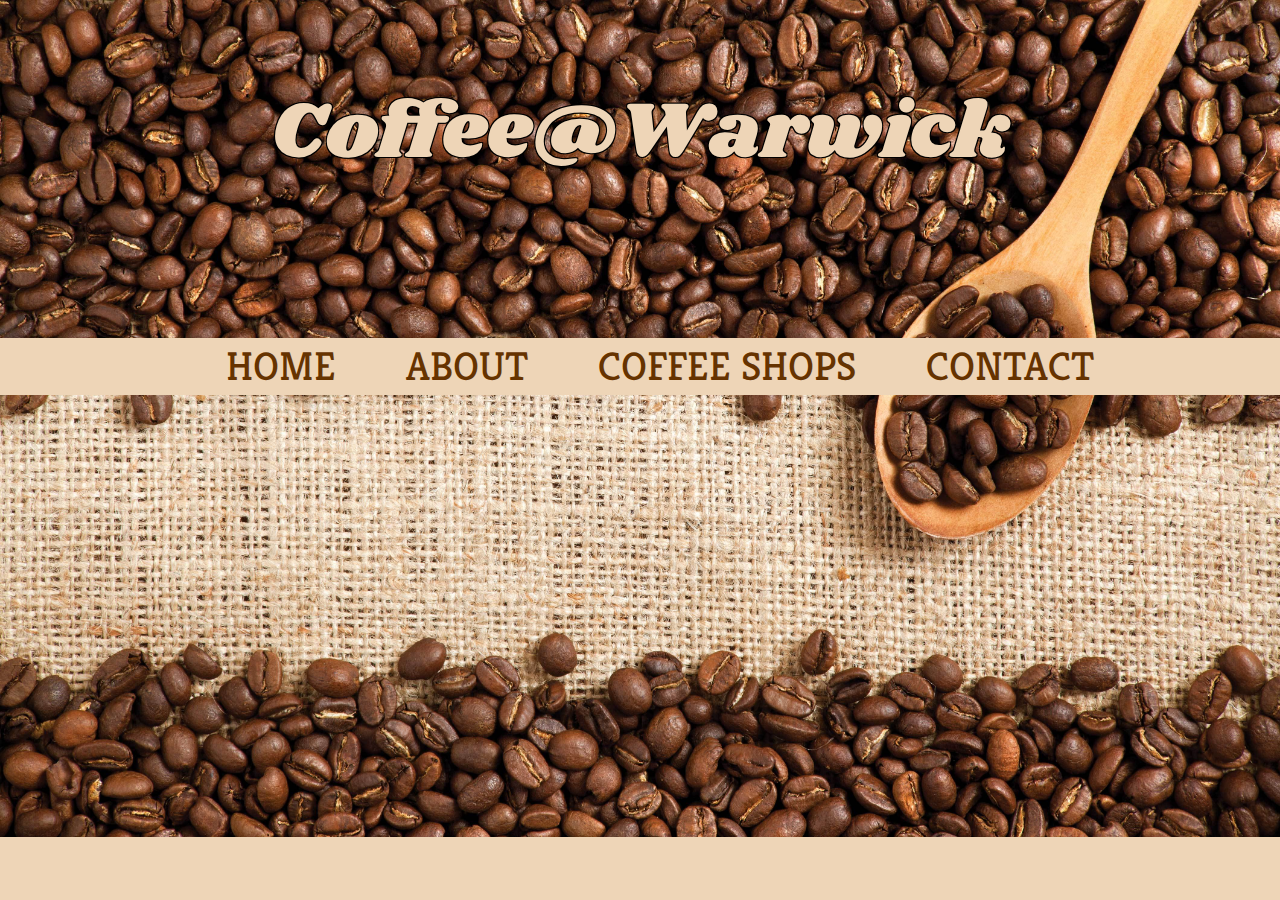
<file: index.html>
<!DOCTYPE html>

<head>
  <title>Coffee@Warwick</title>
  <link rel="icon" href="CoffeeEmoji.jpg" sizes="16x16" type="image/jpg">
  <link rel="stylesheet" href="https://maxcdn.bootstrapcdn.com/bootstrap/3.4.0/css/bootstrap.min.css">
  <link rel="stylesheet" href="styles.css">
  <link href="https://fonts.googleapis.com/css?family=Shrikhand" rel="stylesheet">
  <link href="https://fonts.googleapis.com/css?family=Kreon" rel="stylesheet">
</head>

<body>
  <div>
  <h1>Coffee@Warwick</h1>
   <ul>
     <li> <a href="index.html">HOME</a></li>
     <li id="about"><a href="about.html">ABOUT</a></li>
     <li id="coffeeshops"><a href="coffeeshops.html">COFFEE SHOPS</a></li>
     <li id="contactus"><a href="contact.html">CONTACT</a></li>
   </ul>
  </div>

</body>
</file>
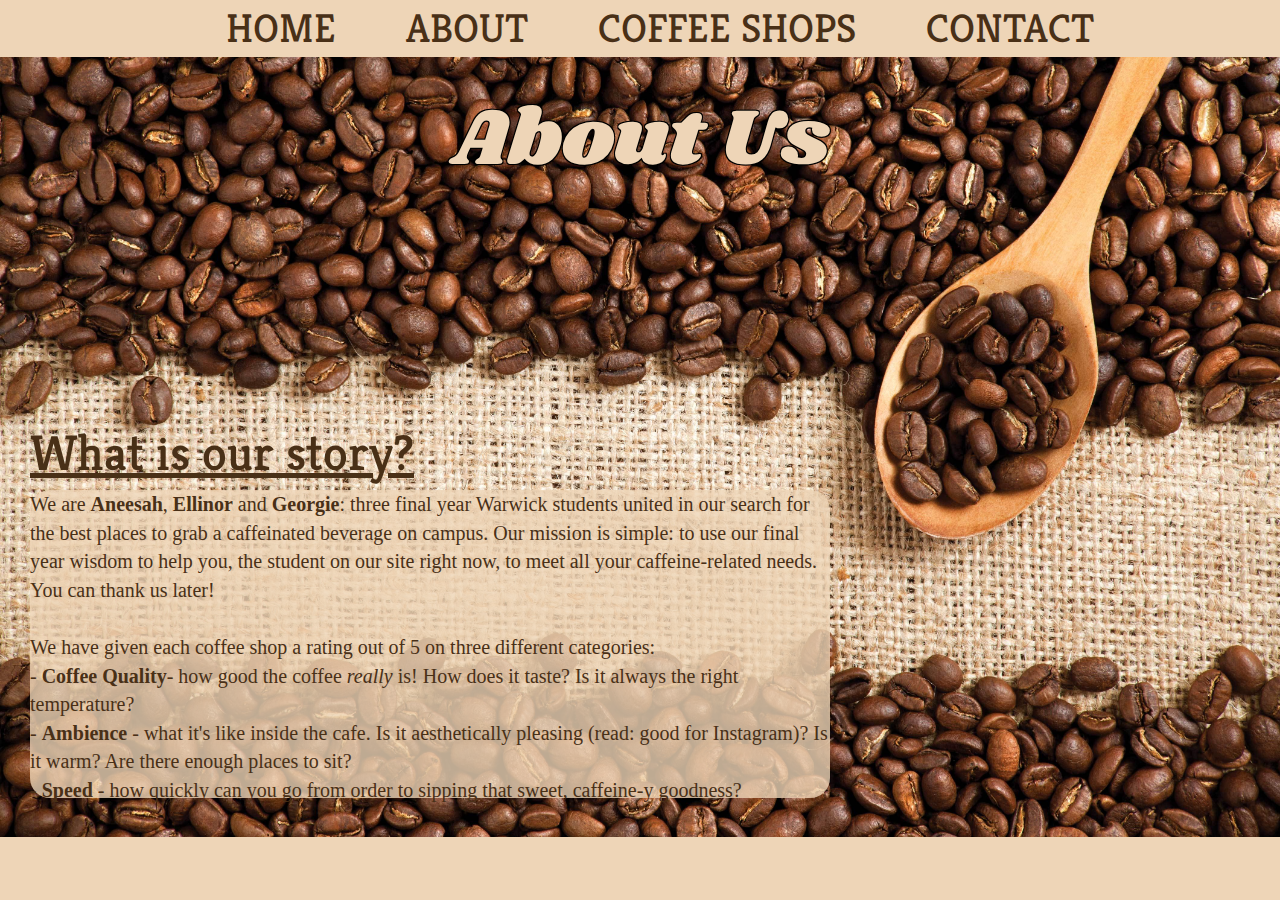
<file: about.html>
<!DOCTYPE html>

<head>
    <title>About</title>
    <link rel="icon" href="CoffeeEmoji.jpg" sizes="16x16" type="image/jpg">
    <link rel="stylesheet" href="https://maxcdn.bootstrapcdn.com/bootstrap/3.4.0/css/bootstrap.min.css">
    <link rel="stylesheet" href="aboutpagestyles.css">
    <link href="https://fonts.googleapis.com/css?family=Shrikhand" rel="stylesheet">
    <link href="https://fonts.googleapis.com/css?family=Kreon" rel="stylesheet">
</head>

<body>
  <div class="Title">
   <ul>
     <li> <a href="index.html">HOME</a></li>
     <li id="about"><a href="about.html">ABOUT</a></li>
     <li id="coffeeshops"><a href="coffeeshops.html">COFFEE SHOPS</a></li>
     <li id="contactus"><a href="contact.html">CONTACT</a></li>
   </ul>
   <h1>About Us</h1>
  </div>

  <div class="Content">
    <h2>What is our story?</h2>
    <p>We are <strong>Aneesah</strong>, <strong>Ellinor</strong> and <strong>Georgie</strong>: three final year Warwick students united in our search for the best places to grab a caffeinated beverage on campus. Our mission is simple: to use our final year wisdom to help you, the student on our site right now, to meet all your caffeine-related needs. You can thank us later!<br><br>
    We have given each coffee shop a rating out of 5 on three different categories:<br>
      - <strong>Coffee Quality</strong>- how good the coffee <i>really</i> is! How does it taste? Is it always the right temperature?<br>
      - <strong>Ambience</strong> - what it's like inside the cafe. Is it aesthetically pleasing (read: good for Instagram)? Is it warm? Are there enough places to sit?<br>
      - <strong>Speed</strong> - how quickly can you go from order to sipping that sweet, caffeine-y goodness?<br>
    </p>
  </div>
</body>
</file>
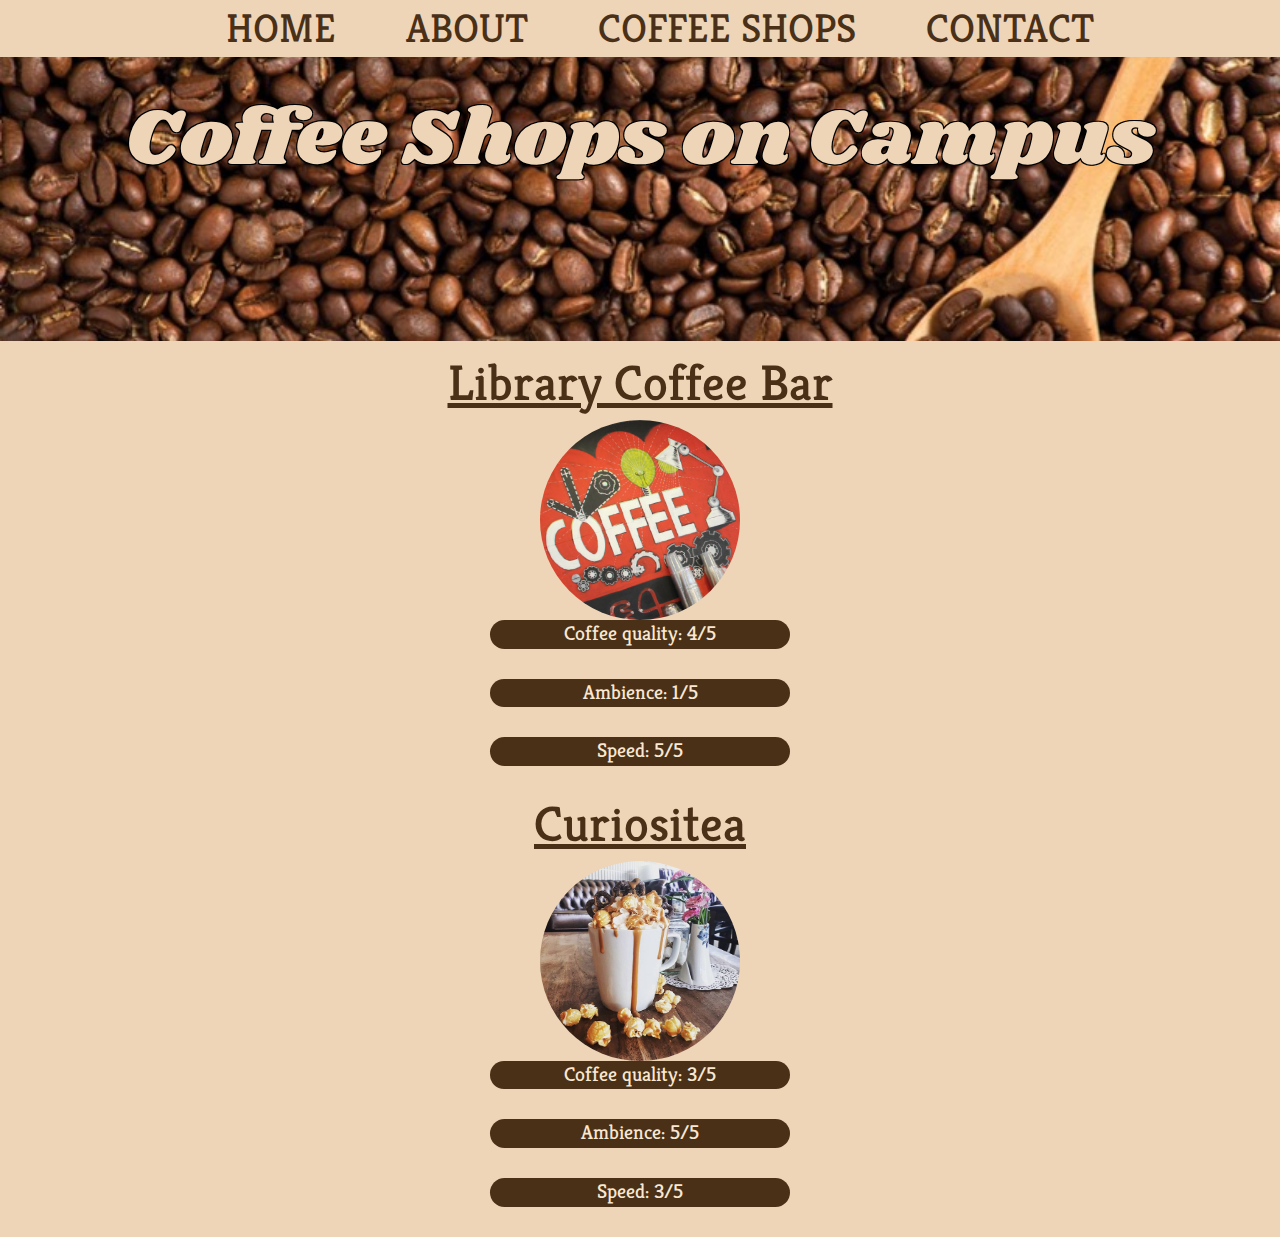
<file: coffeeshops.html>
<!DOCTYPE html>

<head>
    <title>Coffee Shops on Campus</title>
    <link rel="icon" href="CoffeeEmoji.jpg" sizes="16x16" type="image/jpg">
    <link rel="stylesheet" href="https://maxcdn.bootstrapcdn.com/bootstrap/3.4.0/css/bootstrap.min.css">
    <link rel="stylesheet" href="coffeeshopsstyles.css">
    <link href="https://fonts.googleapis.com/css?family=Shrikhand" rel="stylesheet">
    <link href="https://fonts.googleapis.com/css?family=Kreon" rel="stylesheet">
</head>

<body>
  <div>
   <ul>
     <li> <a href="index.html">HOME</a></li>
     <li id="about"><a href="about.html">ABOUT</a></li>
     <li id="coffeeshops"><a href="coffeeshops.html">COFFEE SHOPS</a></li>
     <li id="contactus"><a href="contact.html">CONTACT</a></li>
   </ul>
  </div>
   <h1>Coffee Shops on Campus</h1>
  <div>
    <h2>Library Coffee Bar </h2>
    <img src='librarysquare.png' class='circle' height='200' width='200'>
    <p> Coffee quality: 4/5 </p>
    <p> Ambience: 1/5 </p>
    <p> Speed: 5/5 </p>
  </div>
<div>
  <h2>Curiositea</h2>
  <img src='curiositea.jpg' class='circle' height='200' width='200'>
  <p> Coffee quality: 3/5 </p>
  <p> Ambience: 5/5 </p>
  <p> Speed: 3/5 </p>
</div>
</body>
</file>
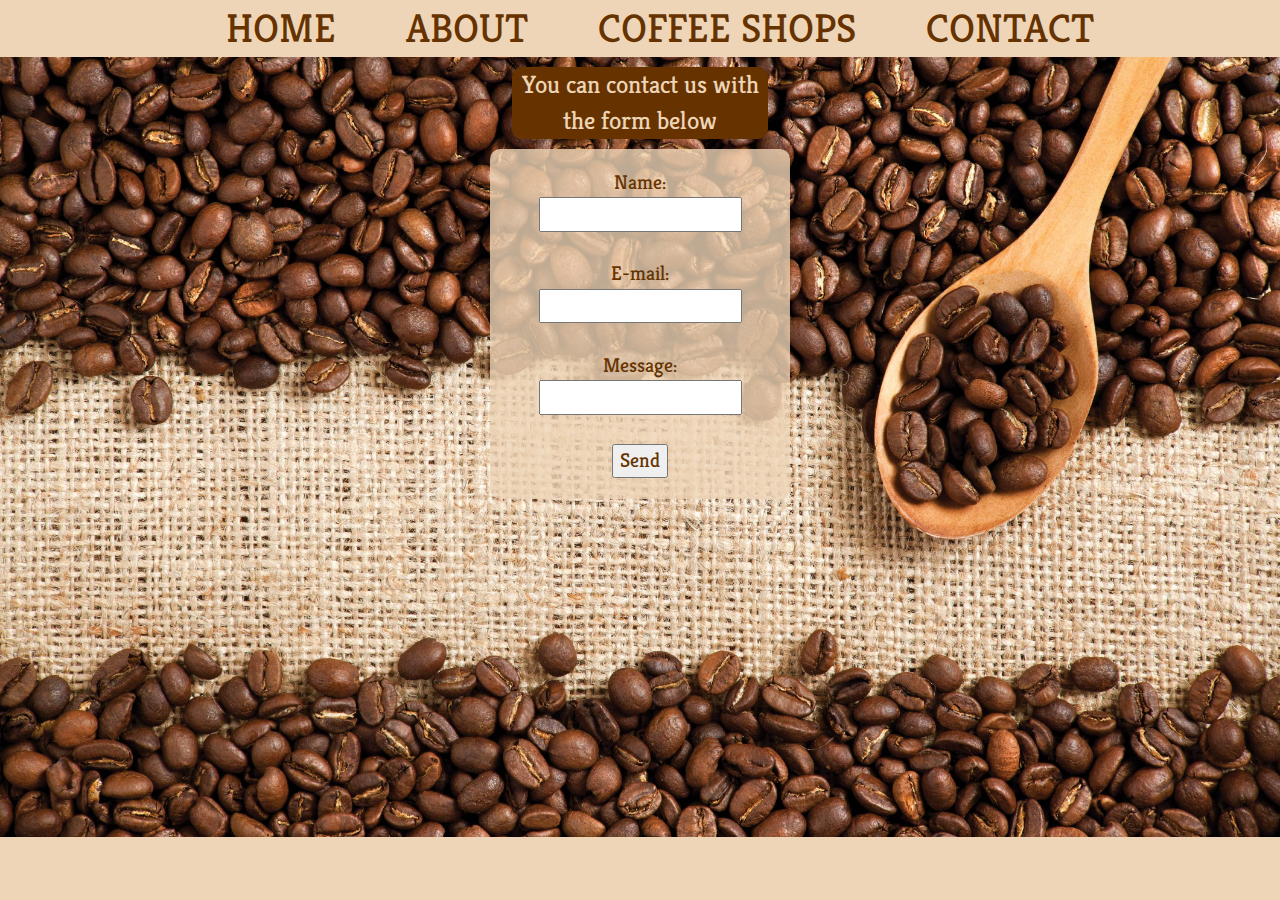
<file: contact.html>
<!DOCTYPE html>

<head>
  <title>Contact us!</title>
  <link rel="icon" href="CoffeeEmoji.jpg" sizes="16x16" type="image/jpg">
  <link rel="stylesheet" href="https://maxcdn.bootstrapcdn.com/bootstrap/3.4.0/css/bootstrap.min.css">
  <link rel="stylesheet" href="contactstyles.css">
  <link href="https://fonts.googleapis.com/css?family=Shrikhand" rel="stylesheet">
  <link href="https://fonts.googleapis.com/css?family=Kreon" rel="stylesheet">
</head>

<body>
  <div>
   <ul>
     <li> <a href="index.html">HOME</a></li>
     <li id="about"><a href="about.html">ABOUT</a></li>
     <li id="coffeeshops"><a href="coffeeshops.html">COFFEE SHOPS</a></li>
     <li id="contactus"><a href="contact.html">CONTACT</a></li>
   </ul>
  </div>

  <div class="Contact">
    <p>You can contact us with the form below</p>
  </div>

<div class="container">
    <form action="mailto:E.Maurstad@warwick.ac.uk" method="post" enctype="text/plain">
      Name:<br>
      <input type="text" name="name"><br><br>
      E-mail:<br>
      <input type="text" name="mail"><br><br>
      Message:<br>
      <input type="text" name="comment"><br><br>
      <input type="submit" value="Send">
    </form>
  </div>

</body>
</file>
<file: styles.css>
h1{
  font-family: "Shrikhand", cursive;
  color: #eed5b7;
  text-align: center;
  font-size: 80px;
  text-shadow:
		-1px -1px 0 #000,
		1px -1px 0 #000,
		-1px 1px 0 #000,
		1px 1px 0 #000;
    padding-bottom: 150px;
    padding-top: 70px;
}

body{
  background: url("coffeebeans.jpg");
  background-color: #eed5b7;
  background-size: cover;
  background-repeat: no-repeat;
}

ul{
text-align: center;
background: #eed5b7;
  font-family: "Kreon", serif;
  font-size: 40px;
  font-color: #663300;
}

.topspace{
  padding-top: 70px;
}

a{
  color:  #663300;
  text-decoration: none;
}

a:hover {
  color: white;
}

li{
  display: inline;
  padding: 30px;
}
</file>
<file: aboutpagestyles.css>
h1{
  font-family: "Shrikhand", cursive;
  color: #eed5b7;
  text-align: center;
  font-size: 80px;
  text-shadow:
		-1px -1px 0 #000,
		1px -1px 0 #000,
		-1px 1px 0 #000,
		1px 1px 0 #000;
    padding-bottom: 220px;
    padding-top: 20px;
}

h2{
  font-family: "Kreon", serif;
  color: #493017;
  font-size: 50px;
  margin-left: 30px;
  text-decoration: underline #493017;
}

body{
  background: url("coffeebeans.jpg");
  background-color: #eed5b7;
  background-size: cover;
  background-repeat: no-repeat;
}

ul{
text-align: center;
background: #eed5b7;
  font-family: "Kreon", serif;
  font-size: 40px;
  color: #493017;
}

.topspace{
  padding-top: 70px;
}

a{
  color:  #493017;
  text-decoration: none;
}

li{
  display: inline;
  padding: 30px;
}

a:hover {
  color: white;
}

p{
  font-family: "Kreon", serif;
  text-align: left;
  color: #493017;
  font-family: caveat;
  font-size: 20px;
  background: rgba(238, 213, 183, 0.8);
  width: 800px;
  height:308px;
  margin-left: 30px;
  margin-bottom: 30px;
  border-radius: 20px;
}
</file>
<file: coffeeshopsstyles.css>
h1{
  font-family: "Shrikhand", cursive;
  color: #eed5b7;
  text-align: center;
  font-size: 80px;
  text-shadow:
		-1px -1px 0 #000,
		1px -1px 0 #000,
		-1px 1px 0 #000,
		1px 1px 0 #000;
    padding-bottom: 150px;
    padding-top: 20px;
}

h2{
  font-family: "Kreon", serif;
  text-align: center;
  color: #493017;
  font-size: 50px;
  text-decoration: underline #493017;
}

body{
  background: url("coffeesbeanshead.jpg");
  background-color: #eed5b7;
  background-size: contain;
  background-repeat: no-repeat;
}


ul{
text-align: center;
background: #eed5b7;
  font-family: "Kreon", serif;
  font-size: 40px;
  color: #493017;
}

.topspace{
  padding-top: 70px;
}

a{
  color:  #493017;
  text-decoration: none;
}

li{
  display: inline;
  padding: 30px;
}

p{
  font-family: "Kreon", serif;
  text-align: center;
  color: #f9e7d2;
  font-size: 20px;
  background: #493017;
  width: 300px;
  height: auto;
  margin-left: auto;
  margin-right: auto;
  margin-bottom: 30px;
  border-radius: 20px;
}

img {
  display: block;
  margin-left: auto;
  margin-right: auto;
}

.circle{
  border-radius: 50%;
}

a:hover {
  color: white;
}
</file>
<file: contactstyles.css>
h1{
  font-family: "Shrikhand", cursive;
  color: #eed5b7;
  text-align: center;
  font-size: 80px;
  text-shadow:
		-1px -1px 0 #000,
		1px -1px 0 #000,
		-1px 1px 0 #000,
		1px 1px 0 #000;
    padding-bottom: 150px;
    padding-top: 70px;
}

body{
  background: url("coffeebeans.jpg");
  background-color: #eed5b7;
  background-size: cover;
  background-repeat: no-repeat;
}

ul{
text-align: center;
background: #eed5b7;
  font-family: "Kreon", serif;
  font-size: 40px;
  font-color: #663300;
}

.topspace{
  padding-top: 70px;
}

a{
  color:  #663300;
  text-decoration: none;
}

li{
  display: inline;
  padding: 30px;
}

.Contact{
  font-family: "Kreon", serif;
  text-align: center;
  font-size: 25px;
  background-color: #663300;
  margin: 0 40%;
  color: #eed5b7;
  border-radius: 10px;
}

.container{
  font-family: "Kreon", serif;
  text-align: center;
  font-size: 20px;
  width: 300px;
  height: 350px;
  padding: 20px 0px 180px 0px;
  border-radius: 10px;
  margin: auto;
  border: #663300;
  background-color: rgba(238,	213,183, 0.8);
  color: #663300;
  text-align: center;
}

a:hover {
  color: white;
}
</file>
